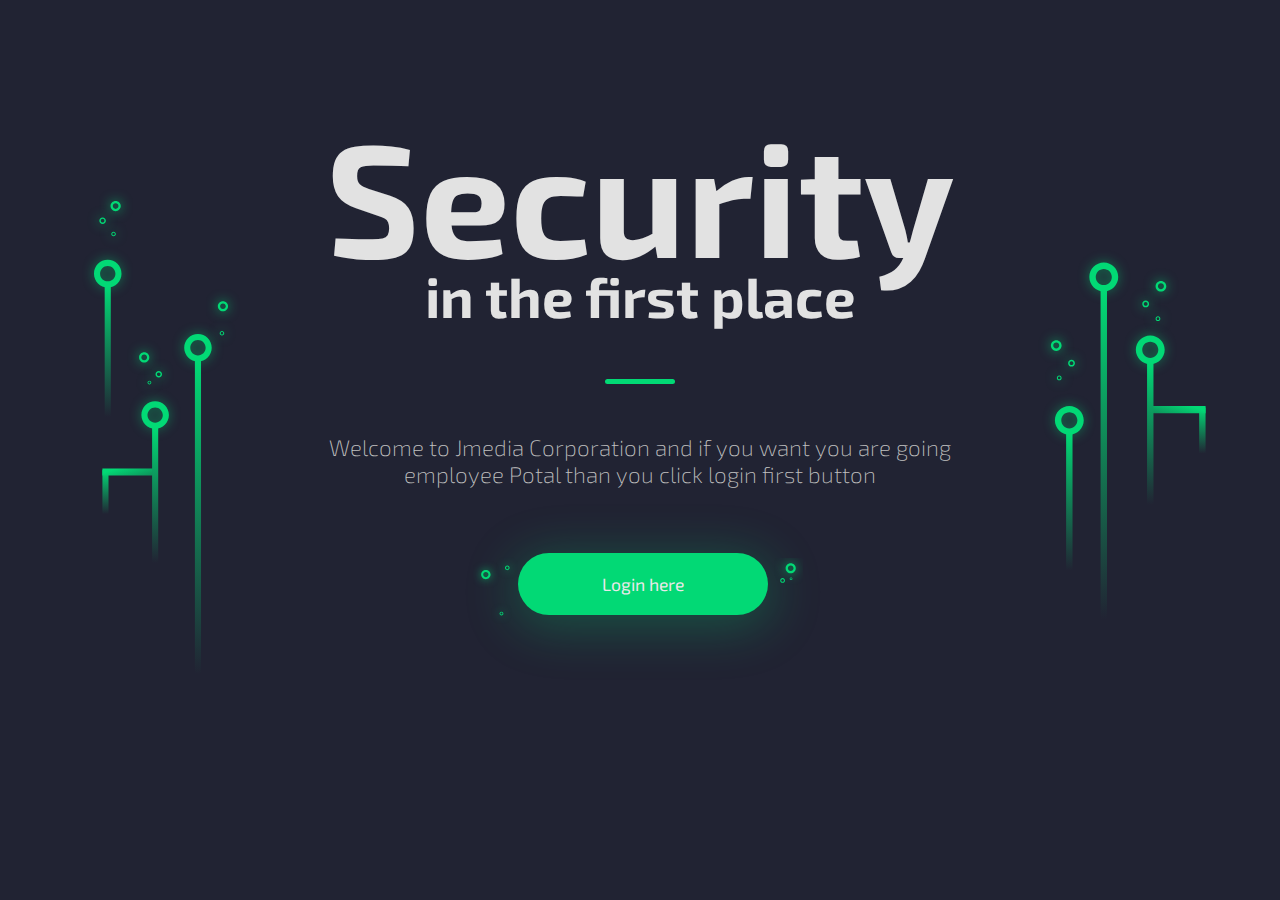
<file: index.html>
<!DOCTYPE html>
<html lang="en" >
<head>
  <meta charset="UTF-8">
  <meta name="viewport" content="width=device-width, initial-scale=1.0">

  <title>JMedia World</title>

  <link rel="stylesheet" href="css/style.css">
</head>
<body>
    <div class="grid-container">
      
        <div class="pageCenter">
            <div class="pageTitle">
                <h1>Security</h1>
                <h2>in the first place</h2>
            </div>
            <div class="pageSeparator">
                <div class="separator"></div>
            </div>
            <div class="pageDescription">
                <h3>Welcome to Jmedia Corporation and if you want you are going employee Potal than you click login first button</h3>
            </div>
            <div class="pageButton">
                <div class="container">
                    <div>
                        <svg width="45" height="75" viewBox="0 0 83 122" fill="none" xmlns="http://www.w3.org/2000/svg">
                            <g id="particlesRight">
                            <g id="circleMiddle">
                            <g id="circleBlurr" filter="url(#filter0_f)">
                            <path d="M58.9997 19.248C58.9997 21.5941 60.9117 23.496 63.2703 23.496C65.6288 23.496 67.5408 21.5941 67.5408 19.248C67.5408 16.9019 65.6288 15 63.2703 15C60.9117 15 58.9997 16.9019 58.9997 19.248ZM65.6515 19.248C65.6515 20.5562 64.5854 21.6167 63.2703 21.6167C61.9552 21.6167 60.8891 20.5562 60.8891 19.248C60.8891 17.9399 61.9552 16.8794 63.2703 16.8794C64.5854 16.8794 65.6515 17.9399 65.6515 19.248Z" fill="#02D975"/>
                            </g>
                            <path id="circle" d="M58.9997 19.248C58.9997 21.5941 60.9117 23.496 63.2703 23.496C65.6288 23.496 67.5408 21.5941 67.5408 19.248C67.5408 16.9019 65.6288 15 63.2703 15C60.9117 15 58.9997 16.9019 58.9997 19.248ZM65.6515 19.248C65.6515 20.5562 64.5854 21.6167 63.2703 21.6167C61.9552 21.6167 60.8891 20.5562 60.8891 19.248C60.8891 17.9399 61.9552 16.8794 63.2703 16.8794C64.5854 16.8794 65.6515 17.9399 65.6515 19.248Z" fill="#02D975"/>
                            </g>
                            <g id="circleTiny">
                            <g id="circleBlurr_2" filter="url(#filter1_f)">
                            <path d="M49 103.5C49 105.433 50.5753 107 52.5186 107C54.4618 107 56.0371 105.433 56.0371 103.5C56.0371 101.567 54.4618 100 52.5186 100C50.5753 100 49 101.567 49 103.5ZM54.4805 103.5C54.4805 104.578 53.6021 105.452 52.5186 105.452C51.435 105.452 50.5567 104.578 50.5567 103.5C50.5567 102.422 51.435 101.548 52.5186 101.548C53.6021 101.548 54.4805 102.422 54.4805 103.5Z" fill="#02D975"/>
                            </g>
                            <path id="circle_2" d="M49 103.5C49 105.433 50.5753 107 52.5186 107C54.4618 107 56.0371 105.433 56.0371 103.5C56.0371 101.567 54.4618 100 52.5186 100C50.5753 100 49 101.567 49 103.5ZM54.4805 103.5C54.4805 104.578 53.6021 105.452 52.5186 105.452C51.435 105.452 50.5567 104.578 50.5567 103.5C50.5567 102.422 51.435 101.548 52.5186 101.548C53.6021 101.548 54.4805 102.422 54.4805 103.5Z" fill="#02D975"/>
                            </g>
                            <g id="circleBig">
                            <g id="circleBlurr_3" filter="url(#filter2_f)">
                            <path d="M15 31.6379C15 36.4086 18.8879 40.2759 23.6838 40.2759C28.4797 40.2759 32.3675 36.4086 32.3675 31.6379C32.3675 26.8673 28.4797 23 23.6838 23C18.8879 23 15 26.8673 15 31.6379ZM28.5257 31.6379C28.5257 34.298 26.3579 36.4544 23.6838 36.4544C21.0096 36.4544 18.8418 34.298 18.8418 31.6379C18.8418 28.9779 21.0096 26.8215 23.6838 26.8215C26.3579 26.8215 28.5257 28.9779 28.5257 31.6379Z" fill="#02D975"/>
                            </g>
                            <path id="circle_3" d="M15 31.6379C15 36.4086 18.8879 40.2759 23.6838 40.2759C28.4797 40.2759 32.3675 36.4086 32.3675 31.6379C32.3675 26.8673 28.4797 23 23.6838 23C18.8879 23 15 26.8673 15 31.6379ZM28.5257 31.6379C28.5257 34.298 26.3579 36.4544 23.6838 36.4544C21.0096 36.4544 18.8418 34.298 18.8418 31.6379C18.8418 28.9779 21.0096 26.8215 23.6838 26.8215C26.3579 26.8215 28.5257 28.9779 28.5257 31.6379Z" fill="#02D975"/>
                            </g>
                            </g>
                            <defs>
                            <filter id="filter0_f" x="43.9997" y="0" width="38.5411" height="38.496" filterUnits="userSpaceOnUse" color-interpolation-filters="sRGB">
                            <feFlood flood-opacity="0" result="BackgroundImageFix"/>
                            <feBlend mode="normal" in="SourceGraphic" in2="BackgroundImageFix" result="shape"/>
                            <feGaussianBlur stdDeviation="7.5" result="effect1_foregroundBlur"/>
                            </filter>
                            <filter id="filter1_f" x="34" y="85" width="37.0371" height="37" filterUnits="userSpaceOnUse" color-interpolation-filters="sRGB">
                            <feFlood flood-opacity="0" result="BackgroundImageFix"/>
                            <feBlend mode="normal" in="SourceGraphic" in2="BackgroundImageFix" result="shape"/>
                            <feGaussianBlur stdDeviation="7.5" result="effect1_foregroundBlur"/>
                            </filter>
                            <filter id="filter2_f" x="0" y="8" width="47.3675" height="47.2759" filterUnits="userSpaceOnUse" color-interpolation-filters="sRGB">
                            <feFlood flood-opacity="0" result="BackgroundImageFix"/>
                            <feBlend mode="normal" in="SourceGraphic" in2="BackgroundImageFix" result="shape"/>
                            <feGaussianBlur stdDeviation="7.5" result="effect1_foregroundBlur"/>
                            </filter>
                            </defs>
                            </svg> 
                    </div>
                    <div><a href="login.html"><button>Login here</button></a></div>
                    <div>
                        <svg width="40" height="40" viewBox="0 0 53 59" fill="none" xmlns="http://www.w3.org/2000/svg">
                            <g id="particlesRight">
                    
                                <g id="circleTiny">
                                    <g id="circleBlurr" filter="url(#filter0_f)">
                                        <path d="M29 38C29 39.1046 29.9001 40 31.0106 40C32.121 40 33.0212 39.1046 33.0212 38C33.0212 36.8954 32.121 36 31.0106 36C29.9001 36 29 36.8954 29 38ZM32.1317 38C32.1317 38.6159 31.6297 39.1152 31.0106 39.1152C30.3914 39.1152 29.8895 38.6159 29.8895 38C29.8895 37.3841 30.3914 36.8848 31.0106 36.8848C31.6297 36.8848 32.1317 37.3841 32.1317 38Z" />
                                    </g>
                                        <path id="circle" d="M29 38C29 39.1046 29.9001 40 31.0106 40C32.121 40 33.0212 39.1046 33.0212 38C33.0212 36.8954 32.121 36 31.0106 36C29.9001 36 29 36.8954 29 38ZM32.1317 38C32.1317 38.6159 31.6297 39.1152 31.0106 39.1152C30.3914 39.1152 29.8895 38.6159 29.8895 38C29.8895 37.3841 30.3914 36.8848 31.0106 36.8848C31.6297 36.8848 32.1317 37.3841 32.1317 38Z" />
                                </g>
                    
                                <g id="circleMiddle">
                                    <g id="circleBlurr_2" filter="url(#filter1_f)">
                                        <path d="M15 40.5C15 42.433 16.5753 44 18.5185 44C20.4618 44 22.0371 42.433 22.0371 40.5C22.0371 38.567 20.4618 37 18.5185 37C16.5753 37 15 38.567 15 40.5ZM20.4804 40.5C20.4804 41.5778 19.6021 42.4516 18.5185 42.4516C17.435 42.4516 16.5566 41.5778 16.5566 40.5C16.5566 39.4222 17.435 38.5484 18.5185 38.5484C19.6021 38.5484 20.4804 39.4222 20.4804 40.5Z" />
                                    </g>
                                        <path id="circle_2" d="M15 40.5C15 42.433 16.5753 44 18.5185 44C20.4618 44 22.0371 42.433 22.0371 40.5C22.0371 38.567 20.4618 37 18.5185 37C16.5753 37 15 38.567 15 40.5ZM20.4804 40.5C20.4804 41.5778 19.6021 42.4516 18.5185 42.4516C17.435 42.4516 16.5566 41.5778 16.5566 40.5C16.5566 39.4222 17.435 38.5484 18.5185 38.5484C19.6021 38.5484 20.4804 39.4222 20.4804 40.5Z" />
                                </g>
                    
                                <g id="circleBig">
                                    <g id="circleBlurr_3" filter="url(#filter2_f)">
                                        <path d="M23 22.4604C23 26.5806 26.3578 29.9208 30.4999 29.9208C34.642 29.9208 37.9999 26.5806 37.9999 22.4604C37.9999 18.3401 34.642 15 30.4999 15C26.3578 15 23 18.3401 23 22.4604ZM34.6818 22.4604C34.6818 24.7578 32.8095 26.6202 30.4999 26.6202C28.1903 26.6202 26.318 24.7578 26.318 22.4604C26.318 20.163 28.1903 18.3006 30.4999 18.3006C32.8095 18.3006 34.6818 20.163 34.6818 22.4604Z" />
                                    </g>
                                        <path id="circle_3" d="M23 22.4604C23 26.5806 26.3578 29.9208 30.4999 29.9208C34.642 29.9208 37.9999 26.5806 37.9999 22.4604C37.9999 18.3401 34.642 15 30.4999 15C26.3578 15 23 18.3401 23 22.4604ZM34.6818 22.4604C34.6818 24.7578 32.8095 26.6202 30.4999 26.6202C28.1903 26.6202 26.318 24.7578 26.318 22.4604C26.318 20.163 28.1903 18.3006 30.4999 18.3006C32.8095 18.3006 34.6818 20.163 34.6818 22.4604Z" />
                                </g>
                    
                            </g>
                            <defs>
                                <filter id="filter0_f" x="14" y="21" width="34.0212" height="34" filterUnits="userSpaceOnUse" color-interpolation-filters="sRGB">
                                <feFlood flood-opacity="0" result="BackgroundImageFix"/>
                                <feBlend mode="normal" in="SourceGraphic" in2="BackgroundImageFix" result="shape"/>
                                <feGaussianBlur stdDeviation="7.5" result="effect1_foregroundBlur"/>
                                </filter>
                                <filter id="filter1_f" x="-4.57764e-05" y="22" width="37.0371" height="37" filterUnits="userSpaceOnUse" color-interpolation-filters="sRGB">
                                <feFlood flood-opacity="0" result="BackgroundImageFix"/>
                                <feBlend mode="normal" in="SourceGraphic" in2="BackgroundImageFix" result="shape"/>
                                <feGaussianBlur stdDeviation="7.5" result="effect1_foregroundBlur"/>
                                </filter>
                                <filter id="filter2_f" x="7.99995" y="0" width="44.9999" height="44.9208" filterUnits="userSpaceOnUse" color-interpolation-filters="sRGB">
                                <feFlood flood-opacity="0" result="BackgroundImageFix"/>
                                <feBlend mode="normal" in="SourceGraphic" in2="BackgroundImageFix" result="shape"/>
                                <feGaussianBlur stdDeviation="7.5" result="effect1_foregroundBlur"/>
                                </filter>
                            </defs>
                        </svg>
                    </div>
                </div>      
            </div>
        </div>
        <div class="pageLeft">
            <img
            src="./images/techLeft.svg" height="500px" width="300px" />
        </div>
        <div class="pageRight">
            <img
            src="./images/techRight.svg" height="430px" width="230px" />
        </div>
      </div>     
</body>
</html>
</file>
<file: css/style.css>
@import url('https://fonts.googleapis.com/css2?family=Exo+2:wght@300;500;700&display=swap');
* {
    font-family: 'Exo 2', sans-serif;

}

body {
    background-color:#212333;

}

h1, h2, h3, h4, h5, h6{
  font-weight: 200;
  color: rgb(226, 226, 226);
}

.grid-container {
  
    display: grid;
    grid-template-columns: 1fr 1fr 1fr;
    grid-template-rows: 2.5fr;
    gap: 0px 0px;
    grid-template-areas:
      "pageLeft pageCenter pageRight";
  }
  .pageCenter {
    margin-top: 10vh;
    display: grid;
    grid-template-columns: 1fr;
    grid-template-rows: 0.6fr 0.1fr 0.5fr 0.1fr;
    gap: 45px 0px;
    grid-template-areas:
      "pageTitle"
      "pageSeparator"
      "pageDescription"
      "pageButton";
    grid-area: pageCenter;
  }

.pageTitle {
    grid-area: pageTitle;
    text-align: center;
}




.pageSeparator {
    grid-area: pageSeparator;
    display: grid;
    place-items: center;
}

.pageSeparator .separator{
    background-color: #02D975;
    width: 70px;
    height: 5px;
    border-radius: 100px;
}

.pageDescription {
    grid-area: pageDescription;
    place-items: center;
    text-align: center;
    font-size: 1.2em;
    font-weight: 300;
    
}

.pageDescription h3 {
    margin: 0px;
    color: rgb(192, 192, 192);
}

.pageButton {
    
    grid-area: pageButton;
    display: grid;
    place-items: center;

}

.pageButton button {
    cursor: pointer;
    background-color: #02D975;
    color: #e9e9e9;
    font-size: 1.1em;
    border: 0;
    padding: 20px 50px;
    max-height: 70px;
    width: 250px;
    border-radius: 100px;
    box-shadow: 0px 8px 50px 5px #02d97542;
}

.pageButton button:hover {
    background-color: #0aaf62;
    color: #4a4c5a;
}

.pageButton button:active {
    background-color: #51eba3;
    color: #17181d;
}

.pageButton svg {
  
   float: left;

}


#circleTiny,
#circleMiddle,
#circleBig {
    fill: #02D975;
}


#circleBig {
    transition: all 0.7s ease;
}
#circleMiddle {
    transition: all 1.1s ease;
}
#circleTiny {
    transition: all 1.6s ease;
}

.pageButton:hover #circleTiny{
    transform: translateY(-40%);
    opacity: 0;
}

.pageButton:hover #circleMiddle{
    transform: translateY(-40%);
    opacity: 0;
}

.pageButton:hover #circleBig{
    transform: translateY(-40%);
    opacity: 0;
}


.pageLeft {
    grid-area: pageLeft;
    margin-top: 20vh;
    display: grid;
    place-items: center;
}

.pageRight {
    grid-area: pageRight;
    margin-top: 20vh;
    display: grid;
    place-items: center;
}



.container {
    display: flex;
  }
  .container > div {
    flex: 1; /*grow*/
  }


/* Landscape phones and down */
@media (max-width: 480px) {


    .pageLeft, .pageRight {
        display: none;
    }
 }

/* Landscape phone to portrait tablet */
@media (max-width: 767px) { 
    

    .pageTitle h1 {
        margin: 0;
        font-weight: bold;
        font-size: 5em;
    }
    .pageTitle h2 {
        margin: 0;
        margin-top: -0.5em;
        font-weight: 700;
        font-size: 1.5em;
    }

    

    .pageLeft, .pageRight {
        display: none;
    }
 }

/* Portrait tablet to landscape and desktop */
@media (min-width: 768px) and (max-width: 979px) { 


    .pageLeft, .pageRight {
        display: none;
    }

    .pageTitle h1 {
        margin: 0;
        font-weight: bold;
        font-size: 7em;
    }
    .pageTitle h2 {
        margin: 0;
        margin-top: -0.5em;
        font-weight: 700;
        font-size: 2.5em;
    }

    
 }

/* Large desktop */
@media (min-width: 1000px) {
    .pageTitle h1 {
        margin: 0;
        font-weight: bold;
        font-size: 10em;
    }
    .pageTitle h2 {
        margin: 0;
        margin-top: -0.5em;
        font-weight: 700;
        font-size: 3.5em;
    }

    
 }
</file>
